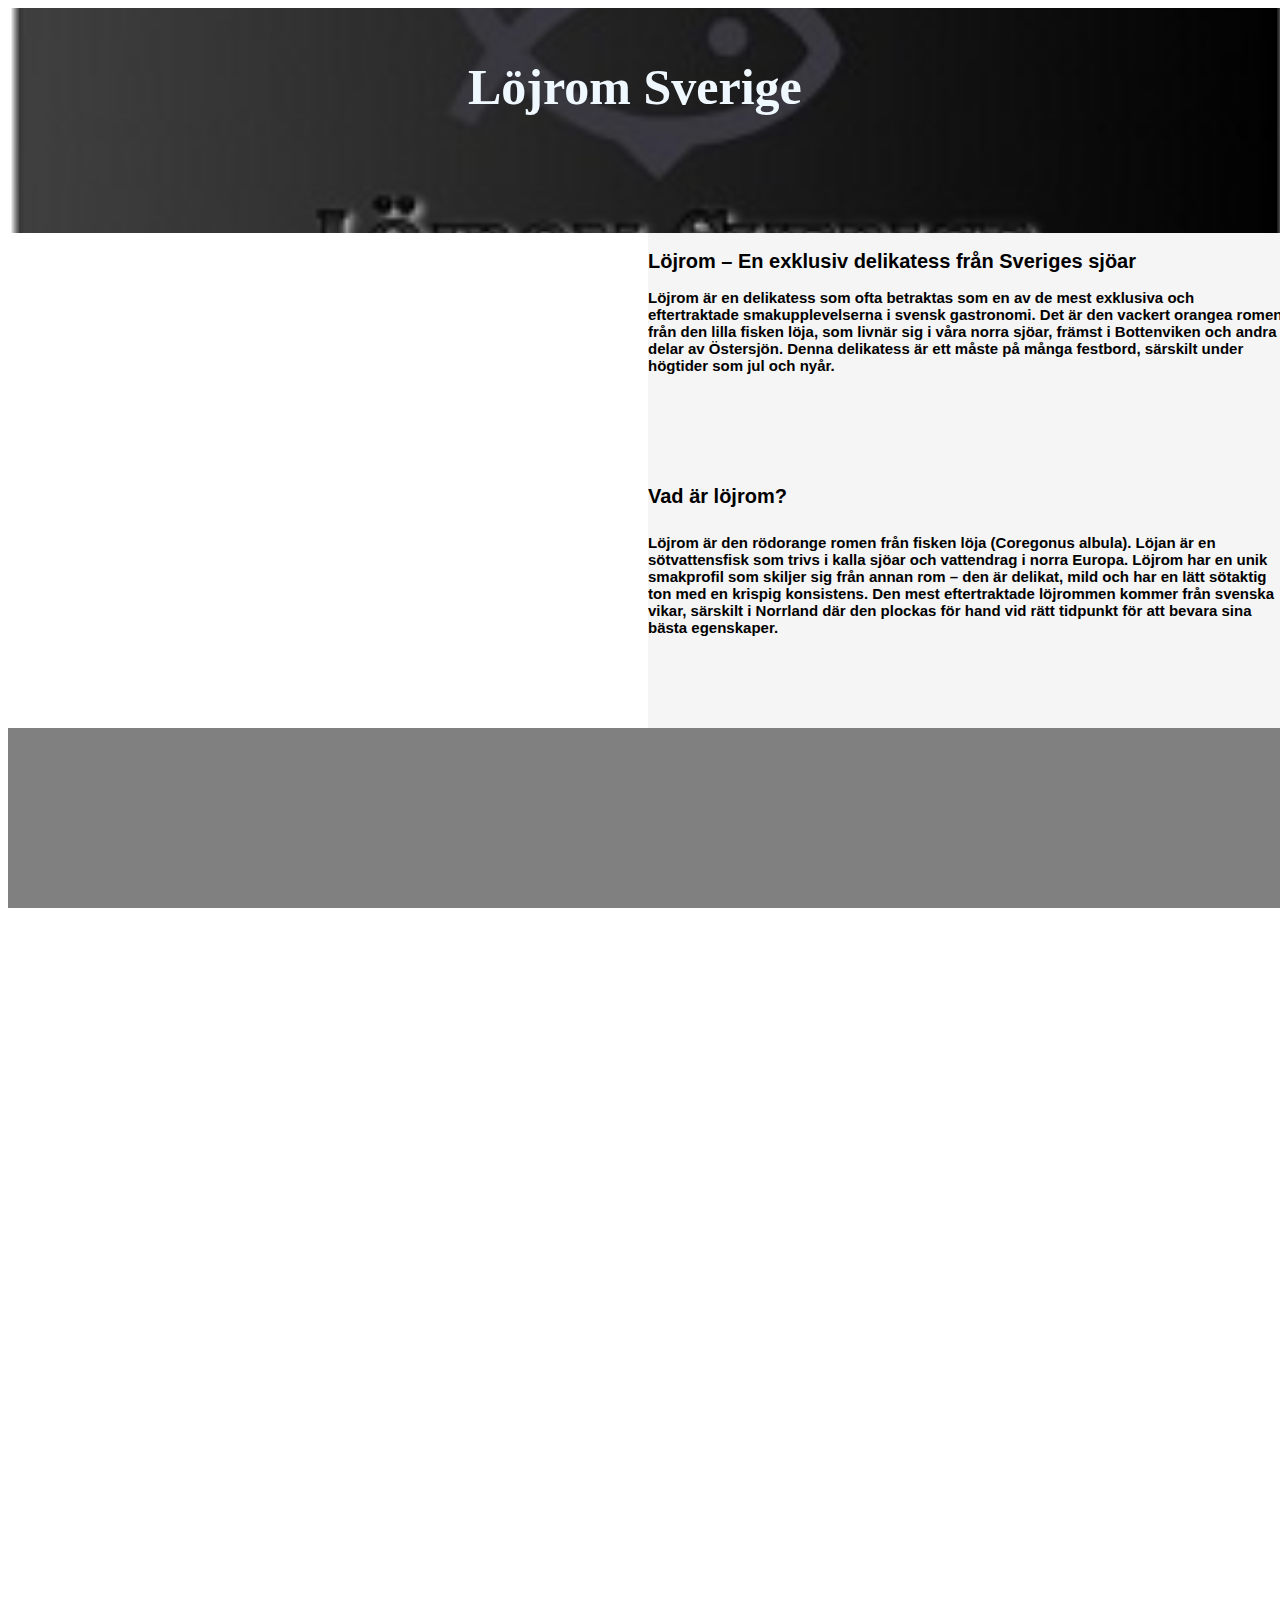
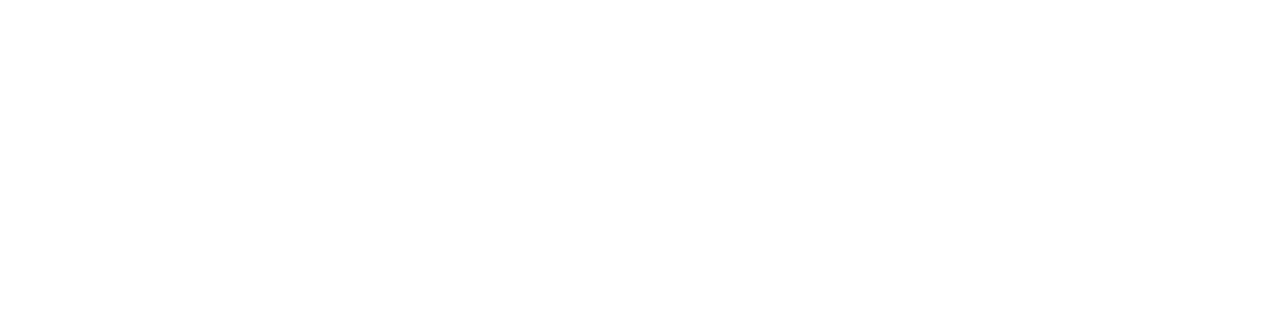
<file: index.html>
<!DOCTYPE html>
<html lang="en">
<head>
    <meta charset="UTF-8">
    <meta name="viewport" content="width=device-width, initial-scale=1.0">
    <title>Document</title>
    <link rel="stylesheet" href="CSS/style.css">
</head>
<body>

    <div id="wrapper">
        <header>
            <h1>Löjrom Sverige
            </h1>
        </header>
        <nav>
            <h2>Löjrom – En exklusiv delikatess från Sveriges sjöar</h2>
            <h3>
                Löjrom är en delikatess som ofta betraktas som en av de mest exklusiva och eftertraktade smakupplevelserna i svensk gastronomi. 
                
                Det är den vackert orangea romen från den lilla fisken löja, som livnär sig i våra norra sjöar, främst i Bottenviken och andra delar av Östersjön. 
                
                Denna delikatess är ett måste på många festbord, särskilt under högtider som jul och nyår.</h3>
        </nav>
        <aside>
            <h4>Vad är löjrom?</h4>
            <h5>Löjrom är den rödorange romen från fisken löja (Coregonus albula). Löjan är en sötvattensfisk som trivs i kalla sjöar och vattendrag i norra Europa.

                Löjrom har en unik smakprofil som skiljer sig från annan rom – den är delikat, mild och har en lätt sötaktig ton med en krispig konsistens. 
               
               Den mest eftertraktade löjrommen kommer från svenska vikar, särskilt i Norrland där den plockas för hand vid rätt tidpunkt för att bevara sina bästa egenskaper.</h5>
        </aside>
        <Footer></Footer>
    </div>
</body>
</html>
</file>
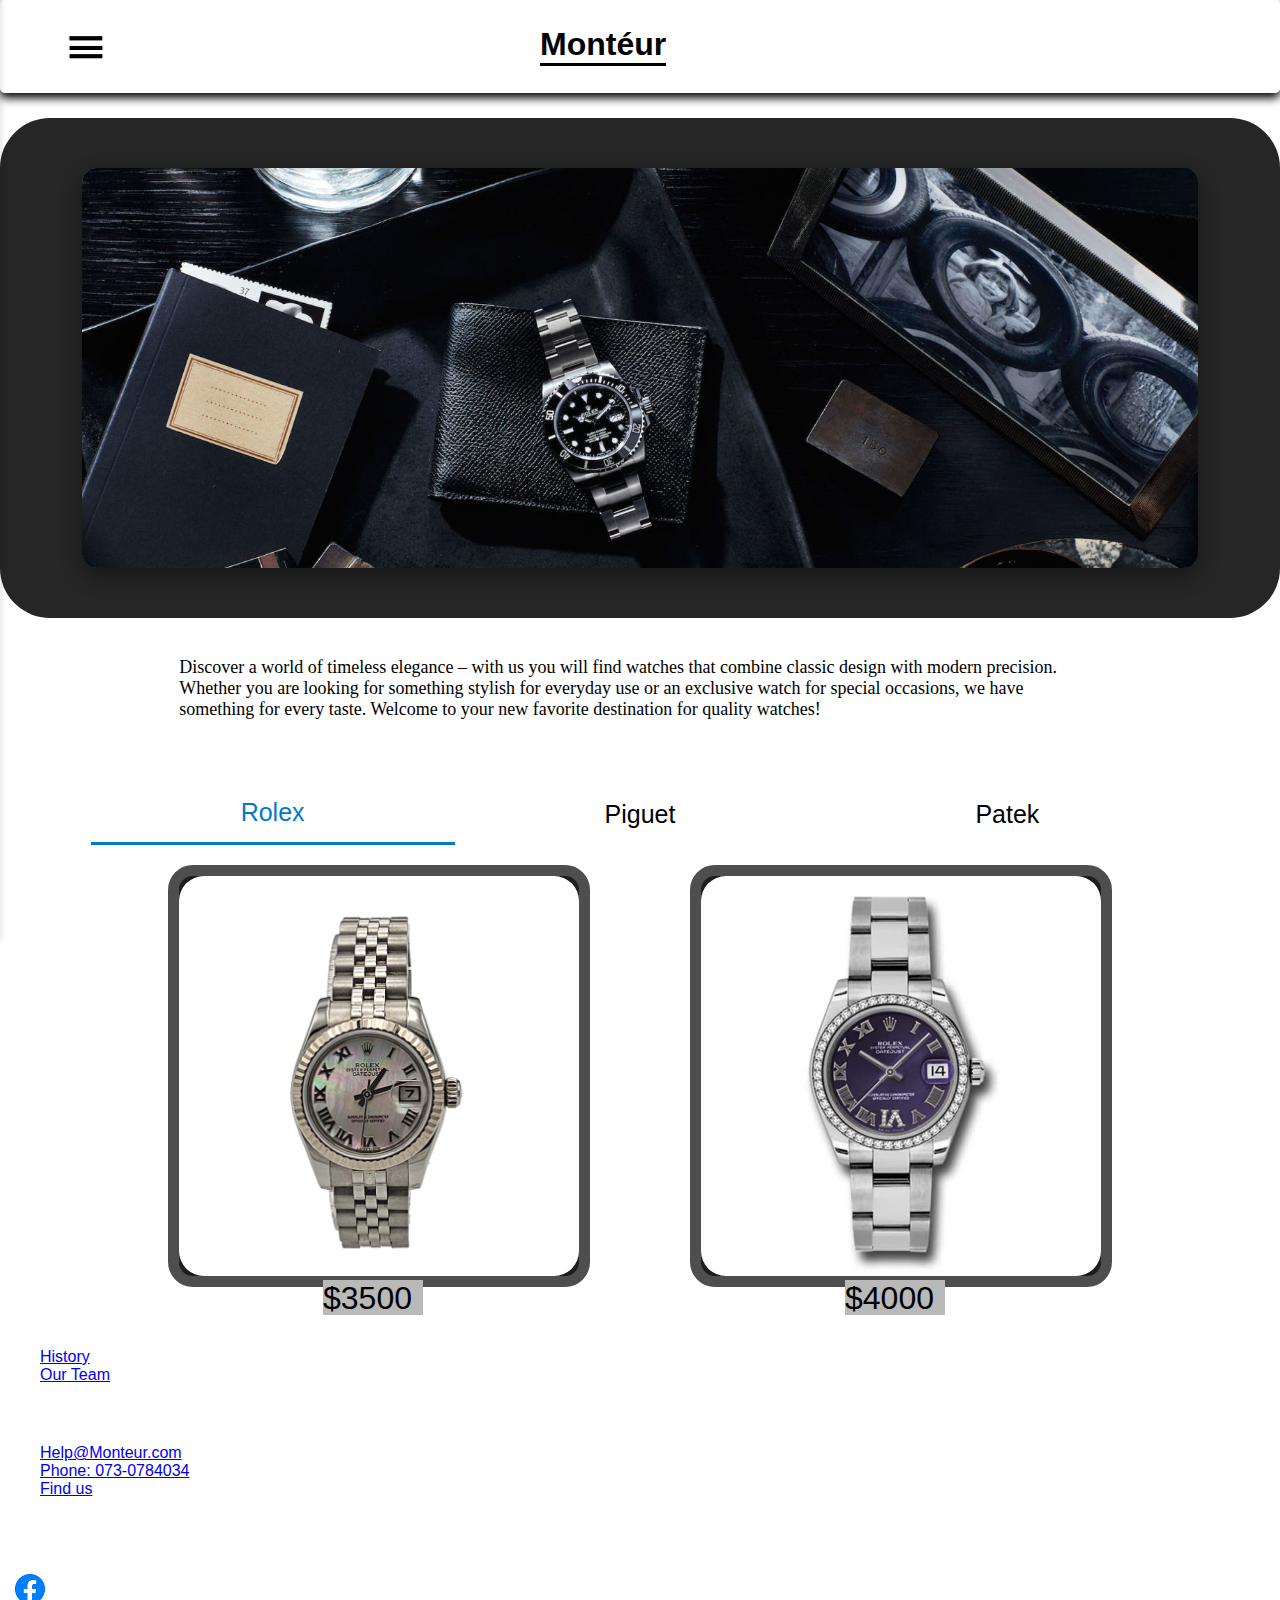
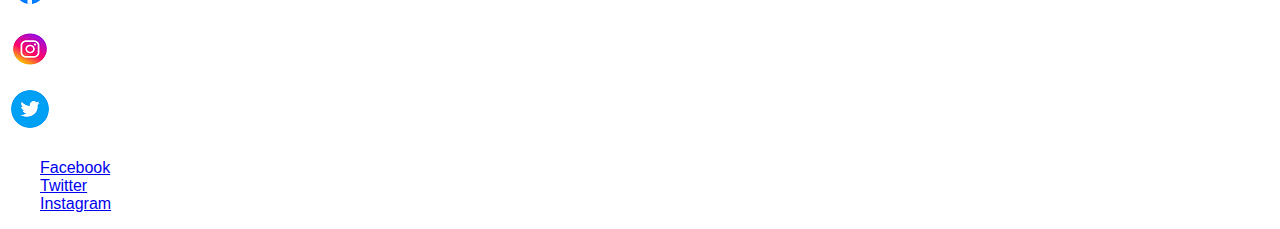
<file: Slutuppgift/index.html>
<!DOCTYPE html>
<html lang="en">
<head>
    <meta charset="UTF-8">
    <meta name="viewport" content="width=device-width, initial-scale=1.0">
    <title>Tyskens Klockor</title>
    <link rel="stylesheet" href="CSS/style.css">
</head>
<body>
    <header>
        <div id="wrapper">
            <img src="Bilder/Rows.jpeg" alt="Menu" class="menu-icon" onclick="toggleSidebar()">
            <div class="sidebar" id="sidebar">
            <span onclick="toggleSidebar()">✖</span>
            <a href="#">Dashboard</a>
            <a href="#">Profile</a>
            <a href="#">Settings</a>
            <a href="#">Logout</a>
            </div>
            <h1>Montéur</h1>
        </div>
    </header>

    <div class="container">
        <div class="slider-outer">
            <div class="slider-inner">
                <img src="Bilder/Watch2.jpg" alt="Rolex" class="active">
                <img src="Bilder/Watch3.jpg" alt="Victorious">
            </div>
        </div>
    </div>

    <div id="slogan">
        Discover a world of timeless elegance – with us you will find watches that combine classic design with modern precision. Whether you are looking for something stylish for everyday use or an exclusive watch for special occasions, we have something for every taste. Welcome to your new favorite destination for quality watches!
    </div>

    <nav>
        <div class="tab-buttons">
            <button class="active" onclick="showTab('rolex', this)">Rolex</button>
            <button onclick="showTab('piguet', this)">Piguet</button>
            <button onclick="showTab('patek', this)">Patek</button>
        </div>

        <div id="rolex" class="tab-content active">
            <div class="image-box">

                <img src="Bilder/rolex1.jpg" alt="Rolex 1" style="width:100%; height:100%; border-radius:25px;">
                <div class="Price-Check">$3500</div>
            
            </div>
            
            <div class="image-box">

                <img src="Bilder/rolex2.jpg" alt="Rolex 2" style="width:100%; height:100%; border-radius:25px;">
                <div class="Price-Check">$4000</div>

            </div>
        </div>

        <div id="piguet" class="tab-content">
            <div class="image-box">

                <img src="Bilder/piguet1.jpg" alt="Piguet 1" style="width:100%; height:100%; border-radius:25px;">
                <div class="Price-Check">$9000</div>

            </div>

            <div class="image-box">
                <img src="Bilder/piguet2.jpg" alt="Piguet 2" style="width:100%; height:100%; border-radius:25px;">
                <div class="Price-Check">$8500</div>

            </div>
        </div>
            <div id="patek" class="tab-content">
                <div class="image-box">
                    <img src="Bilder/Patek1.jpg" alt="Patek 1" style="width:100%; height:100%; border-radius:25px;">
                    <div class="Price-Check">$6500</div>
                </div>
                <div class="image-box">
                    <img src="Bilder/Patek2.jpg" alt="Patek 2" style="width:100%; height:100%; border-radius:25px;">
                    <div class="Price-Check">$6000</div>
            </div>
        </div>
    </nav>

    <noscript>
        <style>
            .menu-icon, .tab-buttons, .tab-content {
                display: none !important;
            }
            .noscript-gallery {
                display: flex;
                flex-wrap: wrap;
                justify-content: center;
                gap: 35px;
                margin: 50px 0;
            }
            .noscript-gallery .image-box {
                width: 400px;
                height: 400px;
                background-color: #1e1c1f;
                border-radius: 25px;
                border: 11px solid rgb(45, 44, 44);
            }
            .noscript-gallery .image-box img {
                width: 100%;
                height: 100%;
                object-fit: cover;
                border-radius: 25px;
            }
            .noscript-gallery .Price-Check {
                background-color: rgb(185, 185, 185);
                height: 35px;
                width: 100px;
                margin: 10px auto;
                font-size: xx-large;
                color: black;
                text-align: center;
                line-height: 35px;
            }
        </style>

        <div class="noscript-gallery">

            <div class="image-box"><img src="Bilder/rolex1.jpg" alt="rolex 1">
                <div class="Price-Check">$3500</div></div>

            <div class="image-box"><img src="Bilder/rolex2.jpg" alt="rolex 2">
                <div class="Price-Check">$4000</div></div>

            <div class="image-box"><img src="Bilder/piguet1.jpg" alt="piguet 1">
                <div class="Price-Check">$9000</div></div>

            <div class="image-box"><img src="Bilder/piguet2.jpg" alt="piguet 2">
                <div class="Price-Check">$8500</div></div>

            <div class="image-box"><img src="Bilder/Patek1.jpg" alt="patek 1">
                <div class="Price-Check">$6500</div></div>

            <div class="image-box"><img src="Bilder/Patek2.jpg" alt="patek 2">
                <div class="Price-Check">$6000</div></div>

        </div>
    </noscript>

    <footer>
        <div class="Bottom-Container">
            <div class="Bottom-Section">
                <h4>About us</h4>
                <ul>
                    <li><a href="#">History</a></li>
                    <li><a href="#">Our Team</a></li>
                </ul>
            </div>
            <div class="Bottom-Section">
                <h4>Contact</h4>
                <ul>
                    <li><a href="mailto:help@monteur.com">Help@Monteur.com</a></li>
                    <li><a href="#">Phone: 073-0784034</a></li>
                    <li><a href="#">Find us</a></li>
                </ul>
            </div>
            <div class="Bottom-Section">
                <h4>Follow</h4>
                <img src="Bilder/stylesheet.png" alt="Social media logos">
                <ul>
                    <li><a href="#">Facebook</a></li>
                    <li><a href="#">Twitter</a></li>
                    <li><a href="#">Instagram</a></li>
                </ul>
            </div>
        </div>
    </footer>

    <script src="https://code.jquery.com/jquery-3.1.1.js"
        integrity="sha256-16cdPddA6VdVInumRGo6IbivbERE8p7CQR3HzTBuELA="
        crossorigin="anonymous"></script>
    <script src="JS/main.js"></script>
</body>
</html>
</file>
<file: CSS/style.css>
body{
    height: 1920px;
    width: 100vw;
}

#wrapper {
    height: 100vh; 
    display: grid;
    grid-template-columns: 50% 50%;
    grid-template-rows: 25% 25% 30% 20%;
    grid-template-areas: 
        "he he"
        ". na"
        ". as"
        "fo fo";
}

header {
    grid-area: he;
    background-image: url(../images/Fish.jpg);
    background-size: cover;
    background-position: center;
}

nav{
    grid-area: na;
    background-color: whitesmoke;
}
aside{
    grid-area: as;
    background-color: whitesmoke;
}
footer{
    background-color: grey;
    grid-area: fo;
}
h1{
    margin-left: 460px;
    margin-top: 50px;
    color: aliceblue;
    font-size: 50px
}
h2{
    font-family:Impact, Haettenschweiler, 'Arial Narrow Bold', sans-serif;
    font-size: 20px;
}
h3{
    font-size: 15px;
    font-family:'Franklin Gothic Medium', 'Arial Narrow', Arial, sans-serif
}
h4{
    font-family:Impact, Haettenschweiler, 'Arial Narrow Bold', sans-serif;
    font-size: 20px;
}
h5{
    font-size: 15px;
    font-family:'Franklin Gothic Medium', 'Arial Narrow', Arial, sans-serif;
}
</file>
<file: Slutuppgift/CSS/style.css>
body {
    color: #ffffff;
}

#wrapper {
    display: flex;
    align-items: center;
    padding: 5px 40px; 
    background: rgba(255, 255, 255, 0.6);
    box-shadow: 0 5px 10px rgba(0,0,0,5.5);
    border-radius: 5px;
}

#wrapper img {
    width: 60px;
    height: auto;
}

h1 {
    font-weight: 600;
    margin-left: 34%;
    color: #000000;
    border-bottom: 3px solid #000000;
    font-family:'Gill Sans', 'Gill Sans MT', Calibri, 'Trebuchet MS', sans-serif;
    font-size:xx-large;
}

.container {
    margin-top: 2%;
    padding: 50px 20px;
    display: flex;
    justify-content: center;
    background-color: rgb(38, 38, 38);
    border-radius: 50px;
}

.slider-outer {
    width: 90%;
    max-width: 1200px;
    height: 400px;
    background: rgba(0, 0, 0, 0.3);
    border-radius: 15px;
    box-shadow: 0 8px 20px rgba(0,0,0,0.4);
    display: flex;
    align-items: center;
    justify-content: center;
}

.slider-inner {
    width: 100%;
    height: 100%;
    position: relative;
    overflow: hidden;
    border-radius: 15px;
    display: flex;
    align-items: center;
}

.slider-inner img {
    position: absolute;
    width: 100%;
    height: 100%;
    object-fit: cover;
    opacity: 1;
    transition: opacity 4s ease-in-out; 
    z-index: 1;
}

#slogan{
    color: rgb(0, 0, 0);
    font-size: large;
    margin-left: 14%;
    font-family:Georgia, 'Times New Roman', Times, serif;
    margin-right: 14%;
    margin-top: 3%;
    margin-bottom: 3%   ;

}

.tab-buttons {
    display: flex;
    justify-content: center;
    margin-bottom: 20px;
}
  
.tab-buttons button {
    margin-top: 25px;
    background: none;
    border: none;
    padding: 15px 150px;
    font-size: 25px;
    cursor: pointer;
    color: #000000;
}
  
.tab-buttons button.active {
    color: #0079C7;
    border-bottom: 3px solid #0079C7;
}
  
.tab-content {
    display: none;
    justify-content: center;
    gap: 100px;
    flex-wrap: wrap;
}
  
.tab-content.active {
    display: flex;
}
  
.image-box {
    width: 400px;
    height: 400px;
    background-color: #1e1c1f;
    border-radius: 25px;
    border: 11px solid rgb(78, 78, 78);
}

body {
    margin: 0;
    font-family: Arial, sans-serif;
    }
    
.menu-icon {
    width: 40px;
    height: 40px;
    margin: 16px;
    cursor: pointer;
}
    
.sidebar {
    position: fixed;
    top: 0;
    left: 0;
    height: 100%;
    width: 250px;
    background-color: #fff;
    box-shadow: 2px 0 5px rgba(0,0,0,0.1);
    transform: translateX(-100%);
    transition: transform 0.3s ease;
    z-index: 1000;
    padding: 20px;
}
    
.sidebar.active {
    transform: translateX(0);
}
    
.sidebar a {
    display: block;
    padding: 12px 0;
    color: #333;
    text-decoration: none;
}
    
.sidebar a:hover {
    color: #007bff;
}
    
.overlay {
    position: fixed;
    top: 0;
    left: 0;
    width: 100%;
    height: 100%;
    background: rgba(0,0,0,0.4);
    display: none;
    z-index: 999;
}
    
.overlay.active {
    display: block;
}

.Price-Check{
    background-color: rgb(185, 185, 185);
    height: 35px;
    width: 100px;
    margin-left: 36%;
    font-size: xx-large;
    color: black;
}


@media screen and (max-width: 768px) {
    body{
        width: 80%;
    }

    .container {
        margin-top: 2%;
        padding: 15px 20px;
        display: flex;
        justify-content: center;
        background-color: rgb(38, 38, 38);
        border-radius: 30px;
        width: 85%;
    }

    h1 {
        margin-left: 0;
        font-size: 1.5rem;
        border: none;
    }

    #wrapper {
        flex-direction: column;
        align-items: flex-start;
    }

    .tab-buttons button {
        padding: 20px 20px;
        font-size: 15px;

    }

    .slider-outer {
        height: 100px;
    }

    .image-box {
        width: 120px;
        height: 120px;
        background-color: #1e1c1f;
        border-radius: 25px;
        border: 11px solid rgb(255, 255, 255);
    }


    .Price-Check {
        font-size: medium;
    }

    #slogan {
        margin: 20px;
        font-size: medium;
    }
}

@media screen and (max-width: 480px) {
    .tab-buttons {
        flex-direction: column;
        align-items: center;
    }

    .tab-buttons button {
        width: 80%;
        margin-bottom: 10px;
    }
}
</file>
